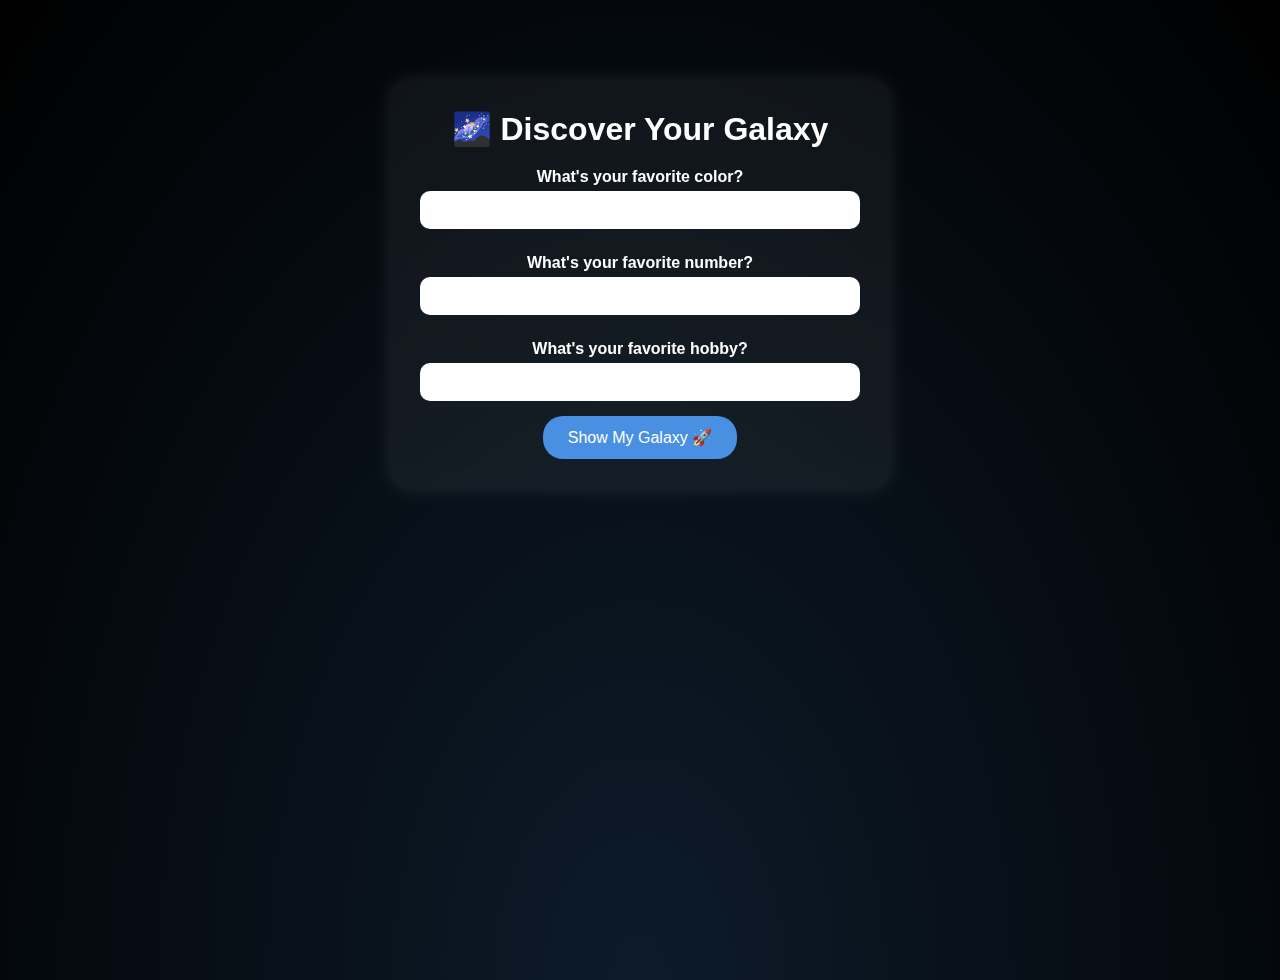
<file: index.html>
<!DOCTYPE html>
<html lang="en">
<head>
  <meta charset="UTF-8" />
  <meta name="viewport" content="width=device-width, initial-scale=1.0" />
  <title>Discover Your Galaxy</title>
  <link rel="stylesheet" href="style.css" />
</head>
<body>
  <div class="container">
    <h1>🌌 Discover Your Galaxy</h1>

    <form id="galaxyForm">
      <label>What's your favorite color?</label>
      <input type="text" id="color" required />

      <label>What's your favorite number?</label>
      <input type="number" id="number" required />

      <label>What's your favorite hobby?</label>
      <input type="text" id="hobby" required />

      <button type="submit">Show My Galaxy 🚀</button>
    </form>
  </div>

  <script src="script.js"></script>
</body>
</html>
</file>
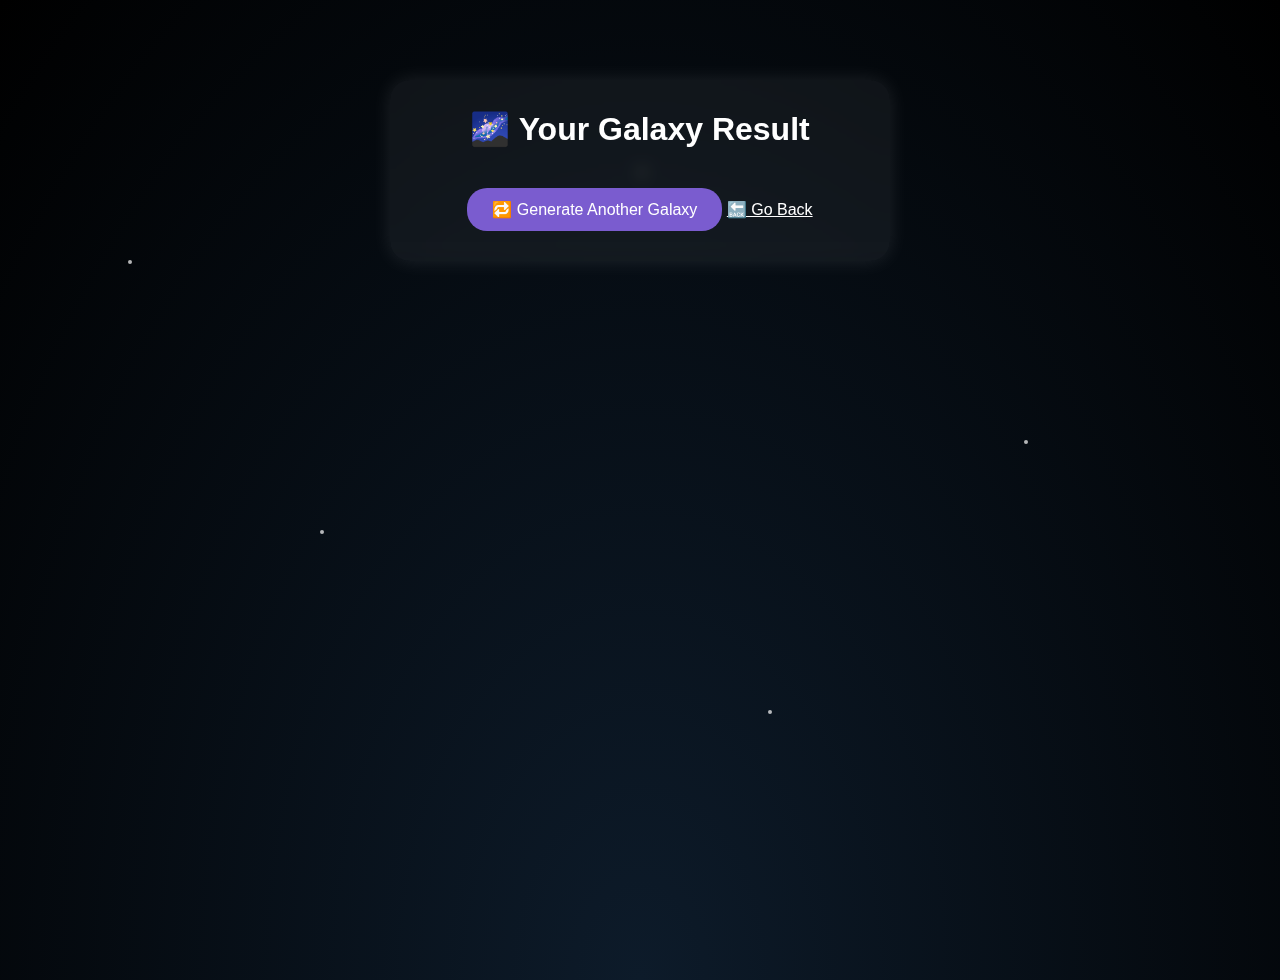
<file: galaxy.html>
<!DOCTYPE html>
<html lang="en">
<head>
  <meta charset="UTF-8" />
  <meta name="viewport" content="width=device-width, initial-scale=1.0" />
  <title>Your Galaxy</title>
  <link rel="stylesheet" href="style.css" />
</head>
<body>
    <div class="stars">
  <div class="star star1"></div>
  <div class="star star2"></div>
  <div class="star star3"></div>
  <div class="star star4"></div>
  <div class="star star5"></div>
</div>

  <div class="container">
    <h1>🌌 Your Galaxy Result</h1>
    <div id="result"></div>
    <button id="againBtn">🔁 Generate Another Galaxy</button>
    <a href="index.html" style="color: white; display: inline-block; margin-top: 20px;">🔙 Go Back</a>
  </div>

  <script>
    const galaxyNames = [
      "Nebulon-7", "Crystal Spiral", "Mystic Nova", "Echo Nebula",
      "Zenthara System", "Aurora Drift", "Stellar Haven", "Dreamlight Cluster",
      "Velvet Void", "Harmony Galaxy"
    ];

    const galaxyDescriptions = [
      "A calm and glowing galaxy where dreams float like stars.",
      "Filled with music waves and gentle light particles.",
      "Everything here moves in slow motion under soft purple skies.",
      "This galaxy blooms with stardust trees and cosmic winds.",
      "A peaceful place where energy flows like rivers of light.",
      "Time slows down and stardust sparkles around you.",
      "A soothing space full of harmony, balance, and serenity.",
      "Galaxies hum lullabies here — perfect for daydreamers.",
      "A place for creatives, dreamers, and lovers of peace.",
      "This galaxy welcomes those with kind hearts and big imaginations."
    ];

   let color = localStorage.getItem("favColor");

// Fix: If color is black, change to white for visibility
if (color.toLowerCase() === "black" || color === "#000000") {
  color = "white";
}
    const number = localStorage.getItem("favNumber");
    const hobby = localStorage.getItem("favHobby");

    const index = Math.floor(Math.random() * galaxyNames.length);
    const galaxy = galaxyNames[index];
    const description = galaxyDescriptions[index];

    const resultDiv = document.getElementById("result");
resultDiv.classList.add("fade-in");

resultDiv.innerHTML = `<h2 style="color:${color};">${galaxy}</h2>
     <p>${description}</p>
      <p><strong>Fun Fact:</strong> This galaxy loves people who enjoy <span style="color:${color};">${hobby}</span> and believe in the magic of <strong>${number}</strong>.</p>
    `;
document.getElementById("againBtn").addEventListener("click", function () {
  // Go back to the form page
  window.location.href = "index.html";
});
  </script>
</body>
</html>
</file>
<file: style.css>
* {
  margin: 0;
  padding: 0;
  box-sizing: border-box;
  font-family: 'Segoe UI', sans-serif;
}

body {
  background: radial-gradient(ellipse at bottom, #0d1b2a, #000);
  color: #ffffff;
  height: 100vh;
  overflow: hidden;
  position: relative;
}

body::before {
  content: '';
  position: absolute;
  top: 0; left: 0;
  width: 100%;
  height: 100%;
  background: transparent url('https://i.imgur.com/5cG9wYp.png') repeat;
  animation: twinkle 30s linear infinite;
  opacity: 0.6;
  z-index: 0;
}

@keyframes twinkle {
  from { background-position: 0 0; }
  to { background-position: 1000px 1000px; }
}

.container {
  position: relative;
  z-index: 1;
  max-width: 500px;
  margin: 80px auto;
  background: rgba(255, 255, 255, 0.05);
  padding: 30px;
  border-radius: 20px;
  box-shadow: 0 0 20px rgba(255, 255, 255, 0.1);
  text-align: center;
  backdrop-filter: blur(8px);
}

h1 {
  font-size: 2em;
  margin-bottom: 20px;
}

form label {
  display: block;
  margin: 10px 0 5px;
  font-weight: bold;
}

form input {
  width: 100%;
  padding: 10px;
  margin-bottom: 15px;
  border-radius: 10px;
  border: none;
  outline: none;
  font-size: 1em;
}

button {
  background: #4a90e2;
  border: none;
  padding: 12px 25px;
  border-radius: 20px;
  font-size: 1em;
  color: white;
  cursor: pointer;
  transition: background 0.3s ease;
}

button:hover {
  background: #357ABD;
}
.fade-in {
  animation: fadeIn 1.5s ease-in-out;
}

@keyframes fadeIn {
  0% {
    opacity: 0;
    transform: translateY(20px);
  }
  100% {
    opacity: 1;
    transform: translateY(0);
  }
}
.stars {
  position: absolute;
  width: 100%;
  height: 100%;
  z-index: 0;
  overflow: hidden;
}

.star {
  position: absolute;
  width: 4px;
  height: 4px;
  background: white;
  border-radius: 50%;
  opacity: 0.7;
  animation: floatStar 15s linear infinite;
}

.star1 { top: 20%; left: 10%; animation-delay: 0s; }
.star2 { top: 50%; left: 25%; animation-delay: 3s; }
.star3 { top: 70%; left: 60%; animation-delay: 6s; }
.star4 { top: 40%; left: 80%; animation-delay: 9s; }
.star5 { top: 10%; left: 50%; animation-delay: 12s; }

@keyframes floatStar {
  0% {
    transform: translateY(0) scale(1);
    opacity: 0.8;
  }
  50% {
    transform: translateY(-20px) scale(1.2);
    opacity: 1;
  }
  100% {
    transform: translateY(0) scale(1);
    opacity: 0.8;
  }
}
#againBtn {
  margin-top: 20px;
  background-color: #7a5ccf;
  color: white;
  border: none;
  padding: 12px 25px;
  font-size: 1em;
  border-radius: 20px;
  cursor: pointer;
  transition: background 0.3s ease;
  z-index: 1;
  position: relative;
}

#againBtn:hover {
  background-color: #5e45a0;
}
</file>
